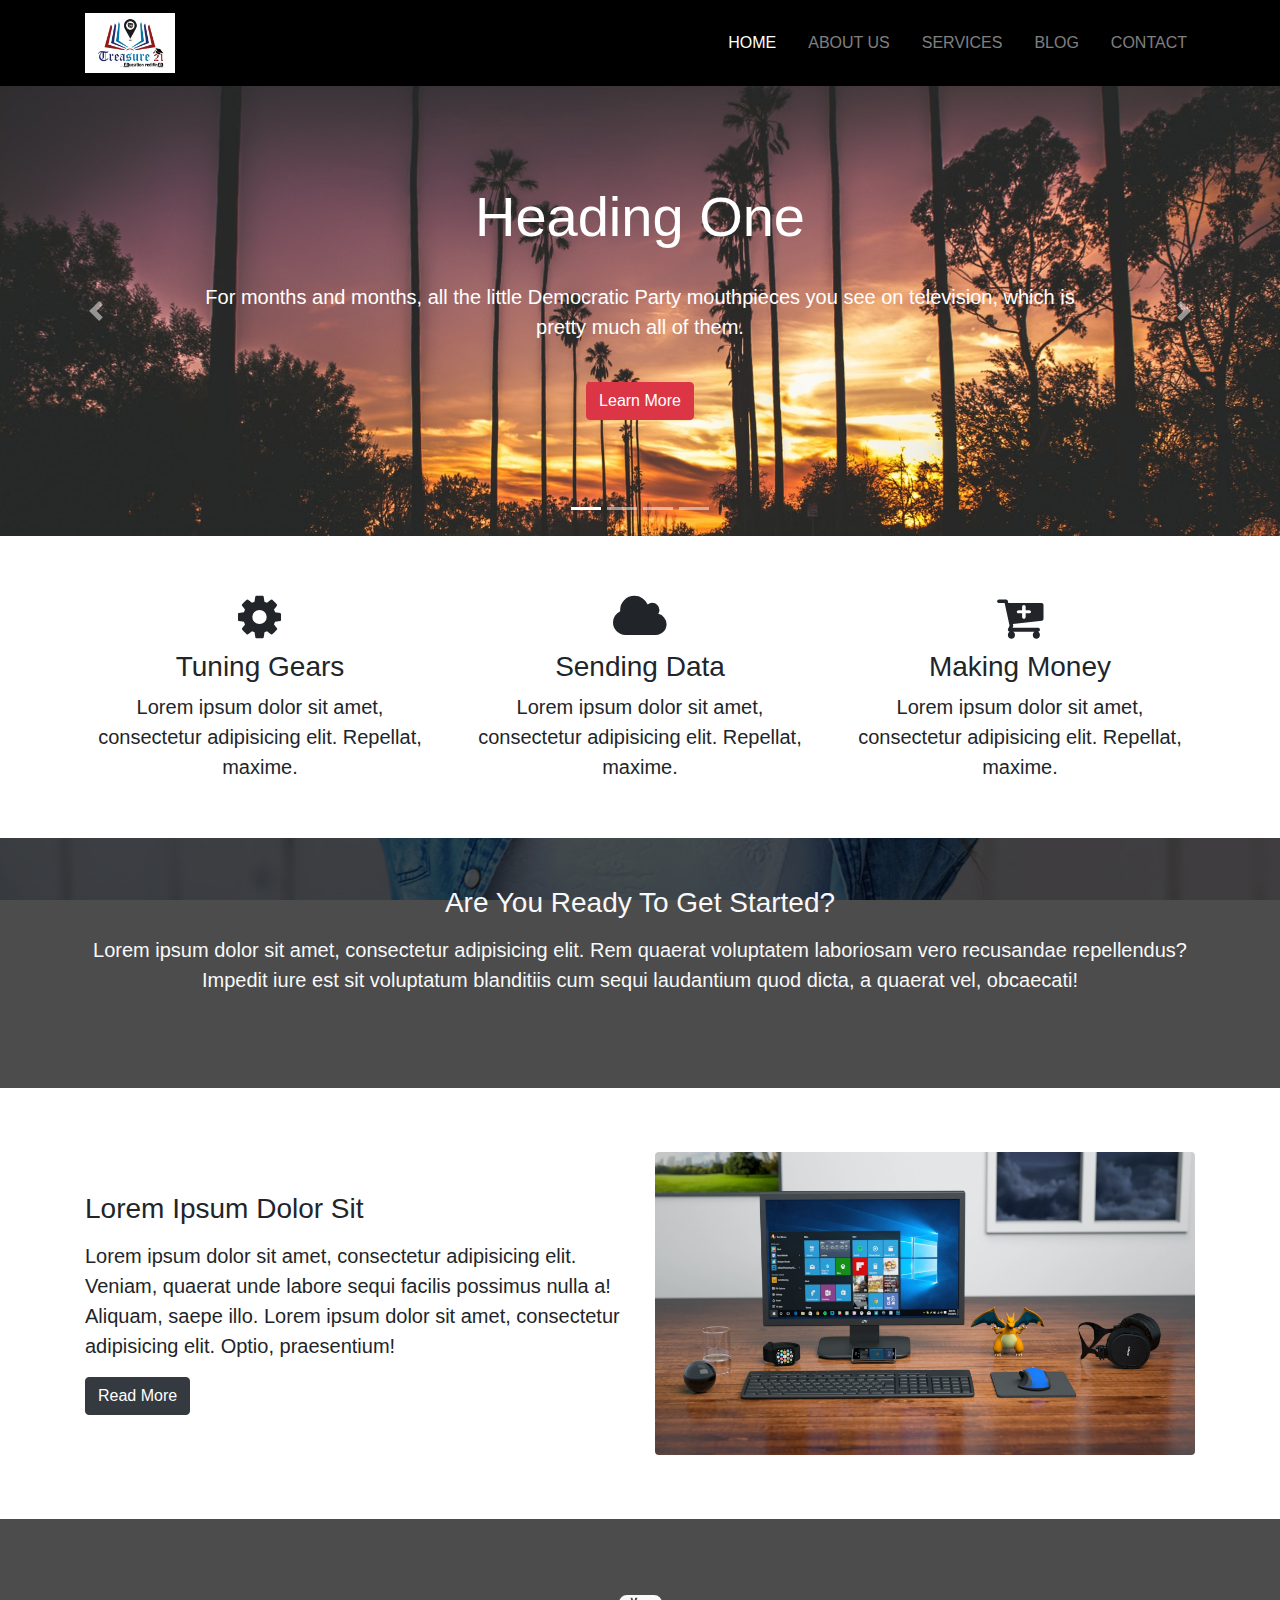
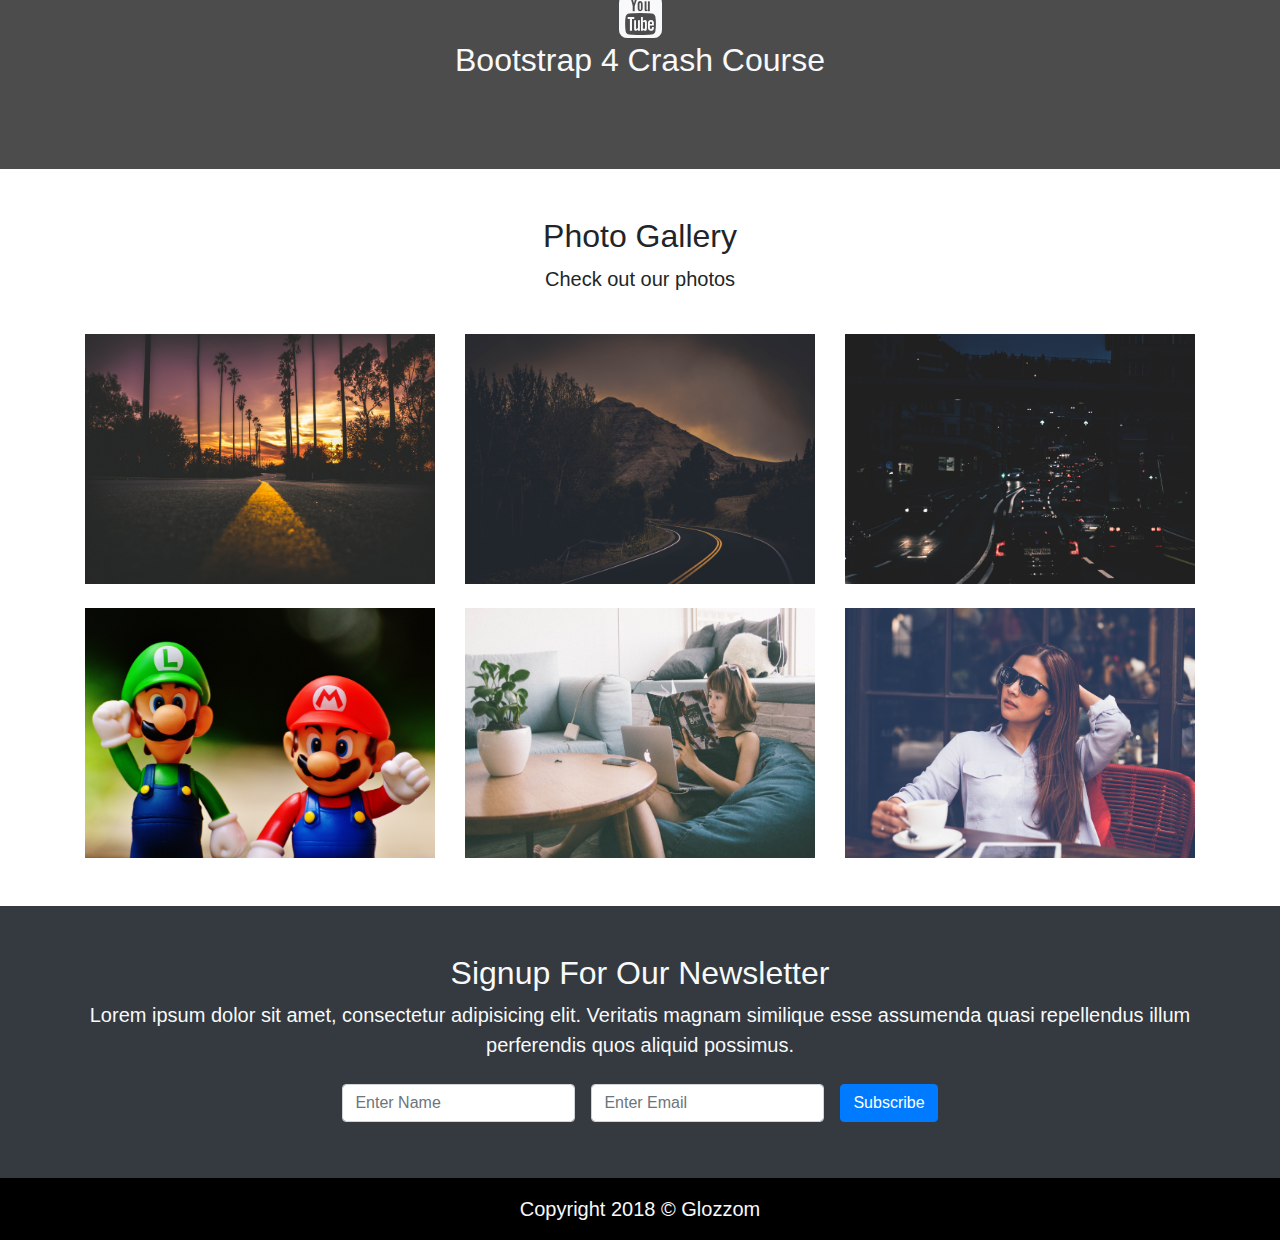
<file: index.html>
<!DOCTYPE html>
<html lang="en">
<head>
  <meta charset="UTF-8">
  <meta name="viewport" content="width=device-width, initial-scale=1.0">
  <meta http-equiv="X-UA-Compatible" content="ie=edge">
  <link rel="stylesheet" href="css/uikit.min.css">
  <link rel="stylesheet" href="css/font-awesome.min.css">
  <link rel="stylesheet" href="css/bootstrap.css">
  <link rel="stylesheet" href="css/style.css">
  <link rel="shortcut icon" type="image/x-icon" href="img/icon.png">
  <title>Glozzom</title>
</head>
<body>
  <!--Navigation-->
  <nav class="navbar navbar-dark navbar-expand-md"uk-sticky="top: 200; animation: uk-animation-slide-top; bottom: #sticky-on-scroll-up">
    <div class="container">
      <a href="index.html" class="navbar-brand">
        <img src="img/logo.png" class="ing-fluid" width="90" height="80" alt="TREASURE21.ORG">
      </a>
      <button class="navbar-toggler navbar-toggler-right" data-toggle="collapse" data-target="#navbarNav">
        <span class="navbar-toggler-icon"></span>
      </button>
      <div id="navbarNav" class="collapse navbar-collapse">
        <ul class="navbar-nav ml-auto">
          <li class="nav-item active">
            <a class="nav-link" href="index.html">HOME</a>
          </li>
          <li class="nav-item">
            <a class="nav-link" href="about.html">ABOUT US</a>
          </li>
          <li class="nav-item">
            <a class="nav-link" href="services.html">SERVICES</a>
          </li>
          <li class="nav-item">
            <a class="nav-link" href="blog.html">BLOG</a>
          </li>
          <li class="nav-item">
            <a class="nav-link" href="contact.html">CONTACT</a>
          </li>
        </ul>
      </div>
    </div>
  </nav>
  <!-- Carousel Slider -->
  <section id="showcase" class="bg-dark" >
      <div id="myCarousel" class="carousel slide" data-ride="carousel">
        <ol class="carousel-indicators">
          <li data-slide-to="0" data-target="#myCarousel" class="active"></li>
          <li data-slide-to="1" data-target="#myCarousel"></li>
          <li data-slide-to="2" data-target="#myCarousel"></li>
          <li data-slide-to="3" data-target="#myCarousel"></li>
        </ol>
        <div class="carousel-inner">
          <div class="carousel-item carousel-img-1 active">
            <div class="container">
              <div class="carousel-caption mb-3 pb-3 mb-sm-5 pb-sm-5">
                <h2 class="display-4">Heading One</h2>
                <p class="lead py-4">For months and months, all the little Democratic Party mouthpieces you see on television, which is pretty much all of them.</p>
                  <a href="#" class="btn btn-danger">Learn More</a>
              </div>
            </div>
          </div>
          <div class="carousel-item carousel-img-2">
            <div class="container">
              <div class="carousel-caption mb-3 pb-3 mb-sm-5 pb-sm-5 text-right">
                <h2 class="display-4">Heading Two</h2>
                <p class="lead py=3">For months and months, all the little Democratic Party mouthpieces you see on television, which is pretty much all of them.</p>
                  <a href="#" class="btn btn-danger">Learn More</a>
              </div>
            </div>
          </div>
          <div class="carousel-item carousel-img-3">
            <div class="container">
              <div class="carousel-caption mb-3 pb-3 mb-sm-5 pb-sm-5 text-left">
                <h2 class="display-4">Heading Three</h2>
                <p class="lead py-3">For months and months, all the little Democratic Party mouthpieces you see on television, which is pretty much all of them.</p>
                  <a href="#" class="btn btn-danger">Learn More</a>
              </div>
            </div>
          </div>
          <div class="carousel-item carousel-img-4">
            <div class="container">
              <div class="carousel-caption mb-3 pb-3 mb-sm-5 pb-sm-5">
                <h2 class="display-4">Heading Four</h2>
                <p class="lead py-3">For months and months, all the little Democratic Party mouthpieces you see on television, which is pretty much all of them.</p>
                  <a href="#" class="btn btn-danger">Learn More</a>
              </div>
            </div>
          </div>
        </div>
        <a href="#myCarousel" class="carousel-control-prev py-5" data-slide="prev">
          <span class="carousel-control-prev-icon"></span>
        </a>
        <a href="#myCarousel" class="carousel-control-next py-5" data-slide="next">
          <span class="carousel-control-next-icon"></span>
        </a>
      </div>
  </section>
  <!-- Home Icon -->
  <section id="homeicon" class="py-5 text-center">
    <div class="container">
      <div class="row">
        <div class="col-md-4 my-2">
          <i class="fa fa-gear"></i>
          <h3 class="my-2">Tuning Gears</h3>
          <p class="lead mb-0">Lorem ipsum dolor sit amet, consectetur adipisicing elit. Repellat, maxime.</p>
        </div>
        <div class="col-md-4 my-2">
          <i class="fa fa-cloud"></i>
          <h3 class="my-2">Sending Data</h3>
          <p class="lead mb-0">Lorem ipsum dolor sit amet, consectetur adipisicing elit. Repellat, maxime.</p>
        </div>
        <div class="col-md-4 my-2">
          <i class="fa fa-cart-plus"></i>
          <h3 class="my-2">Making Money</h3>
          <p class="lead mb-0">Lorem ipsum dolor sit amet, consectetur adipisicing elit. Repellat, maxime.</p>
        </div>
      </div>
    </div>
  </section>
<!-- Home Get Started -->
<section id="getstarted" class="text-center text-light">
  <div class="dark-overlay">
    <div class="container">
      <div class="row py-5">
        <div class="col">
          <h3>Are You Ready To Get Started?</h3>
          <p class="lead mt-3">Lorem ipsum dolor sit amet, consectetur adipisicing elit. Rem quaerat voluptatem laboriosam vero recusandae repellendus? Impedit iure est sit voluptatum blanditiis cum sequi laudantium quod dicta, a quaerat vel, obcaecati!</p>
        </div>
      </div>
    </div>
  </div>
</section>
<!-- Home info section -->
<section id="homeinfo">
  <div class="container">
    <div class="row py-5">
      <div class="col-md-6 align-self-center">
        <h3>Lorem Ipsum Dolor Sit</h3>
        <p class="lead my-3">Lorem ipsum dolor sit amet, consectetur adipisicing elit. Veniam, quaerat unde labore sequi facilis possimus nulla a! Aliquam, saepe illo. Lorem ipsum dolor sit amet, consectetur adipisicing elit. Optio, praesentium!</p>
        <a href="#" class="btn btn-dark">Read More</a>
      </div>
      <div class="col-md-6">
        <img src="img/pc.jpeg" alt="pc" class="img-fluid rounded my-3">
      </div>
    </div>
  </div>
</section>
<!-- Home video -->
<section id="home-video" class="text-center text-light">
  <div class="dark-overlay">
    <div class="container">
      <div class="row">
        <div class="col mt-5 pt-4">
          <div uk-lightbox>
            <a href="https://youtu.be/aXRS-YzWyJw" class="text-light">
              <i class="fa fa-youtube-square"></i>
            </a>
          </div>
          <h2>Bootstrap 4 Crash Course</h2>
        </div>
      </div>
    </div>
  </div>
</section>
<!-- Photo Gallery -->
<section id="gallery" class="py-5" uk-lightbox>
  <div class="container">
    <div class="row text-center mb-4">
      <div class="col">
        <h2>Photo Gallery</h2>
        <p class="lead">Check out our photos</p>
      </div>
    </div>
    <div class="row">
      <div class="col-md-4">
        <div>
          <a href="img/image1.jpeg">
            <img src="img/image1.jpeg" alt="g" class="img-fluid">
        </a>
        </div>
      </div>
      <div class="col-md-4">
        <div>
          <a href="img/image2.jpeg">
            <img src="img/image2.jpeg" alt="g" class="img-fluid">
        </a>
        </div>
      </div>
      <div class="col-md-4">
        <div>
          <a href="img/image3.jpeg">
            <img src="img/image3.jpeg" alt="g" class="img-fluid">
          </a>
        </div>
      </div>
    </div>
    <div class="row pt-0 pt-md-4">
      <div class="col-md-4">
        <div>
          <a href="img/image4.jpeg">
            <img src="img/image4.jpeg" alt="g" class="img-fluid">
        </a>
        </div>
      </div>
      <div class="col-md-4">
        <div>
          <a href="img/image5.jpeg">
            <img src="img/image5.jpeg" alt="g" class="img-fluid">
        </a>
        </div>
      </div>
      <div class="col-md-4">
        <div>
          <a href="img/image6.jpeg">
            <img src="img/image6.jpeg" alt="g" class="img-fluid">
          </a>
        </div>
      </div>
    </div>
  </div>
</section>
<!-- mewsletter -->
<section id="newsletter" class="py-5 bg-dark text-light text-center">
  <div class="container">
    <div class="row">
      <div class="col">
        <h2>Signup For Our Newsletter</h2>
        <p class="lead">Lorem ipsum dolor sit amet, consectetur adipisicing elit. Veritatis magnam similique esse assumenda quasi repellendus illum perferendis quos aliquid possimus.</p>
        <form action="#" method="post" class="form-inline justify-content-center">
          <label class="sr-only" for="name">Name</label>
          <input type="text" placeholder="Enter Name" class="form-control m-2">
          <label class="sr-only" for="email">Email</label>
          <input type="email" placeholder="Enter Email" class="form-control m-2">
          <input type="submit" class="btn btn-primary m-2" value="Subscribe">
        </form>
      </div>
    </div>
  </div>
</section>
<!-- Copyright -->
<section id="copyright" class="text-center text-light py-3">
  <div class="container">
    <div class="row">
      <div class="col">
        <p class="lead mb-0">Copyright 2018 &copy; Glozzom</p>
      </div>
    </div>
  </div>
</section>

  <script src="js/jquery.min.js"></script>
  <script src="js/popper.min.js"></script>
  <script src="js/bootstrap.min.js"></script>
  <script src="js/uikit.min.js"></script>
  <script src="js/uikit-icons.min.js"></script>
  <script src="js/main.js"></script>
</body>
</html>
</file>
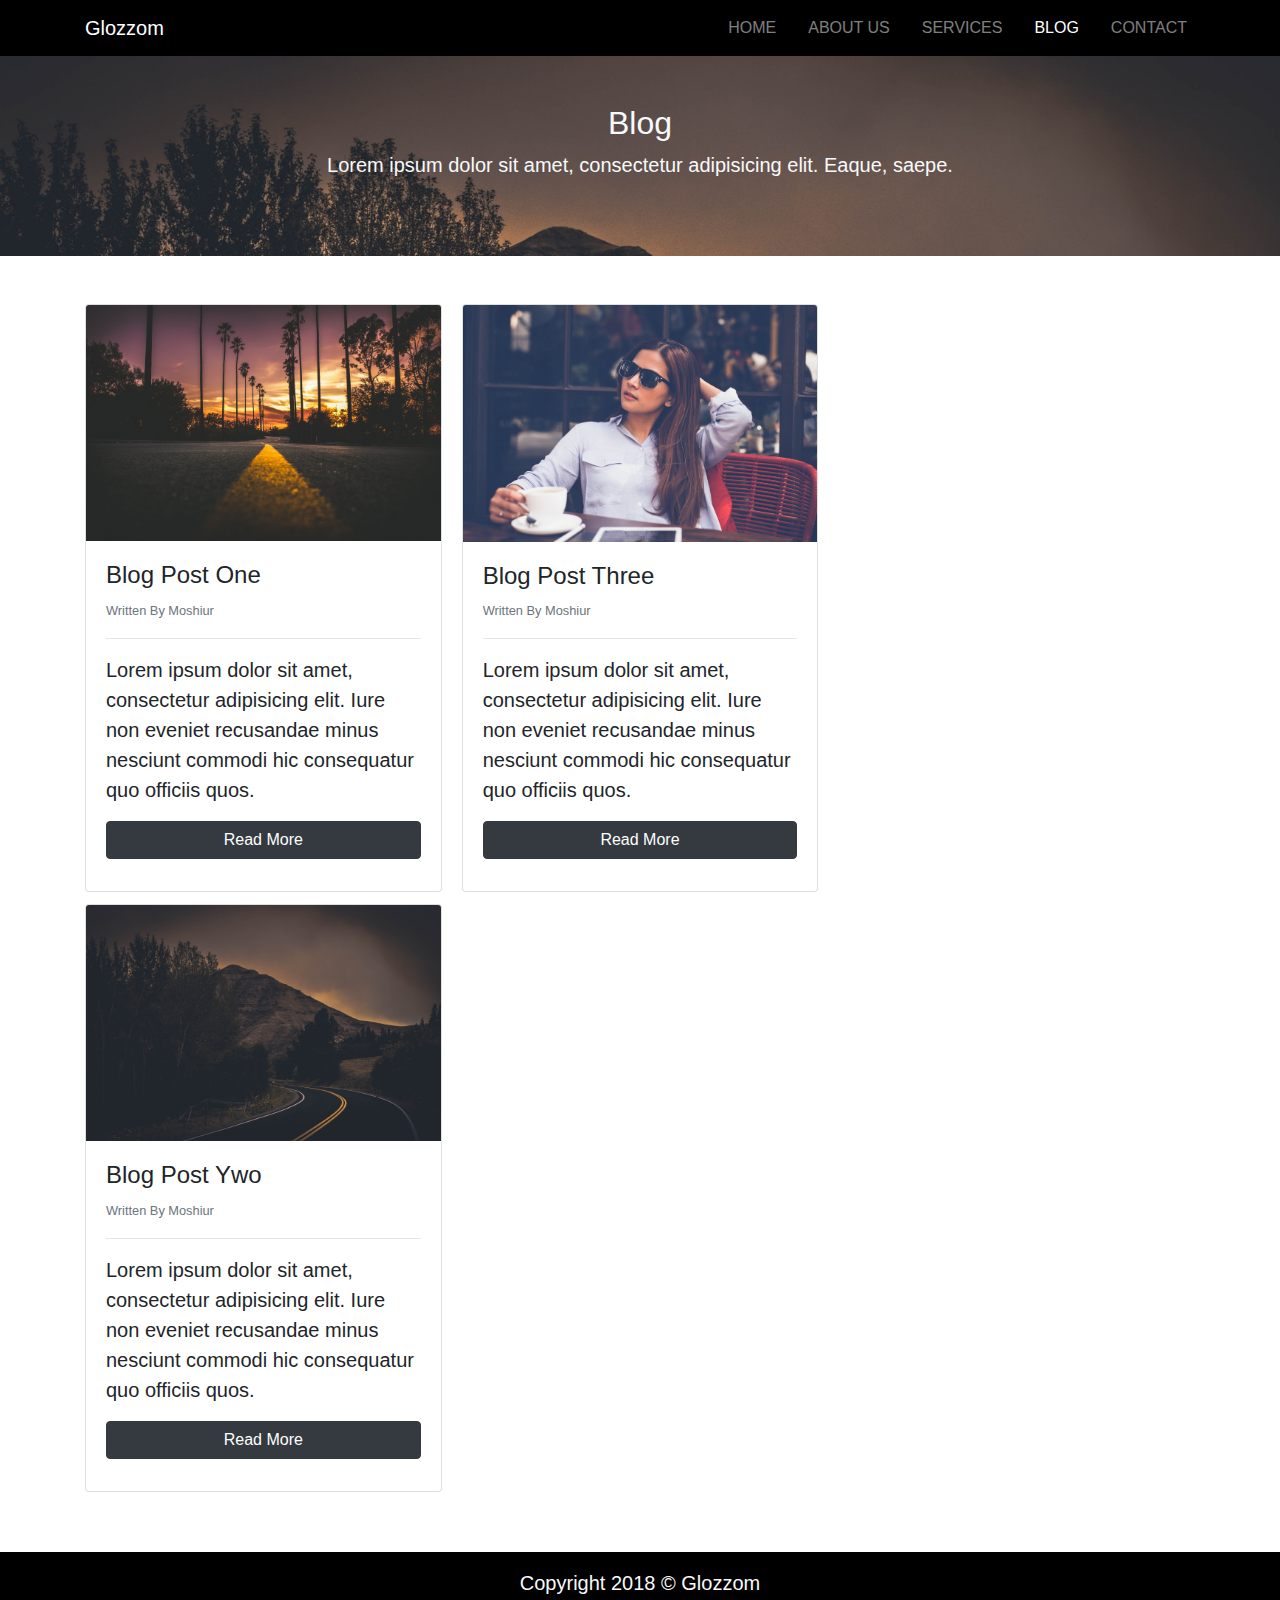
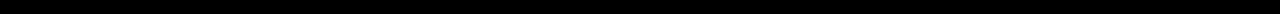
<file: blog.html>
<!DOCTYPE html>
<html lang="en">
<head>
  <meta charset="UTF-8">
  <meta name="viewport" content="width=device-width, initial-scale=1.0">
  <meta http-equiv="X-UA-Compatible" content="ie=edge">
  <link rel="stylesheet" href="css/slick.css">
  <link rel="stylesheet" href="css/slick-theme.css">
  <link rel="stylesheet" href="css/uikit.min.css">
  <link rel="stylesheet" href="css/font-awesome.min.css">
  <link rel="stylesheet" href="css/bootstrap.css">
  <link rel="stylesheet" href="css/style.css">
  <link rel="shortcut icon" type="image/x-icon" href="img/icon.png">
  <title>Glozzom</title>
</head>
<body>
  <!--Navigation-->
  <nav class="navbar navbar-dark navbar-expand-md" uk-sticky="top: 200; animation: uk-animation-slide-top; bottom: #sticky-on-scroll-up">
    <div class="container">
      <a href="index.html" class="navbar-brand">Glozzom</a>
      <button class="navbar-toggler navbar-toggler-right" data-toggle="collapse" data-target="#navbarNav">
        <span class="navbar-toggler-icon"></span>
      </button>
      <div id="navbarNav" class="collapse navbar-collapse">
        <ul class="navbar-nav ml-auto">
          <li class="nav-item">
            <a class="nav-link" href="index.html">HOME</a>
          </li>
          <li class="nav-item">
            <a class="nav-link" href="about.html">ABOUT US</a>
          </li>
          <li class="nav-item">
            <a class="nav-link" href="services.html">SERVICES</a>
          </li>
          <li class="nav-item active">
            <a class="nav-link" href="blog.html">BLOG</a>
          </li>
          <li class="nav-item">
            <a class="nav-link" href="contact.html">CONTACT</a>
          </li>
        </ul>
      </div>
    </div>
  </nav>
<!-- Blog Page Header -->
<section id="blog-page-header" class="text-center text-light">
  <div class="container">
    <div class="row">
      <div class="col pt-5">
        <h2>Blog</h2>
        <p class="lead">Lorem ipsum dolor sit amet, consectetur adipisicing elit. Eaque, saepe.</p>
      </div>
    </div>
  </div>
</section>
<!-- Blog section -->
<section id="blig" class="py-5">
  <div class="container">
    <div class="row">
      <div class="col">
        <div class="card-columns">
          <div class="card">
            <img src="img/image1.jpeg" class="img-fluid card-img-top" alt="img">
            <div class="card-body">
              <div class="card-title">
                <h4>Blog Post One</h4>
                <small class="text-muted">Written By Moshiur</small>
                <hr>
                <p class="lead">Lorem ipsum dolor sit amet, consectetur adipisicing elit. Iure non eveniet recusandae minus nesciunt commodi hic consequatur quo officiis quos.</p>
                <a href="#" class="btn btn-block btn-dark">Read More</a>
              </div>
            </div>
          </div>
          <div class="card">
            <img src="img/image2.jpeg" class="img-fluid card-img-top" alt="img">
            <div class="card-body">
              <div class="card-title">
                <h4>Blog Post Ywo</h4>
                <small class="text-muted">Written By Moshiur</small>
                <hr>
                <p class="lead">Lorem ipsum dolor sit amet, consectetur adipisicing elit. Iure non eveniet recusandae minus nesciunt commodi hic consequatur quo officiis quos.</p>
                <a href="#" class="btn btn-block btn-dark">Read More</a>
              </div>
            </div>
          </div>
          <div class="card">
            <img src="img/image6.jpeg" class="img-fluid card-img-top" alt="img">
            <div class="card-body">
              <div class="card-title">
                <h4>Blog Post Three</h4>
                <small class="text-muted">Written By Moshiur</small>
                <hr>
                <p class="lead">Lorem ipsum dolor sit amet, consectetur adipisicing elit. Iure non eveniet recusandae minus nesciunt commodi hic consequatur quo officiis quos.</p>
                <a href="#" class="btn btn-block btn-dark">Read More</a>
              </div>
            </div>
          </div>
        </div>
      </div>
    </div>
  </div>
</section>


<!-- Copyright -->
<section id="copyright" class="text-center text-light py-3">
  <div class="container">
    <div class="row">
      <div class="col">
        <p class="lead mb-0">Copyright 2018 &copy; Glozzom</p>
      </div>
    </div>
  </div>
</section>

  <script src="js/jquery.min.js"></script>
  <script src="js/popper.min.js"></script>
  <script src="js/bootstrap.min.js"></script>
  <script src="js/uikit.min.js"></script>
  <script src="js/slick.js"></script>
  <script src="js/uikit-icons.min.js"></script>
  <script src="js/main.js"></script>
</body>
</html>
</file>
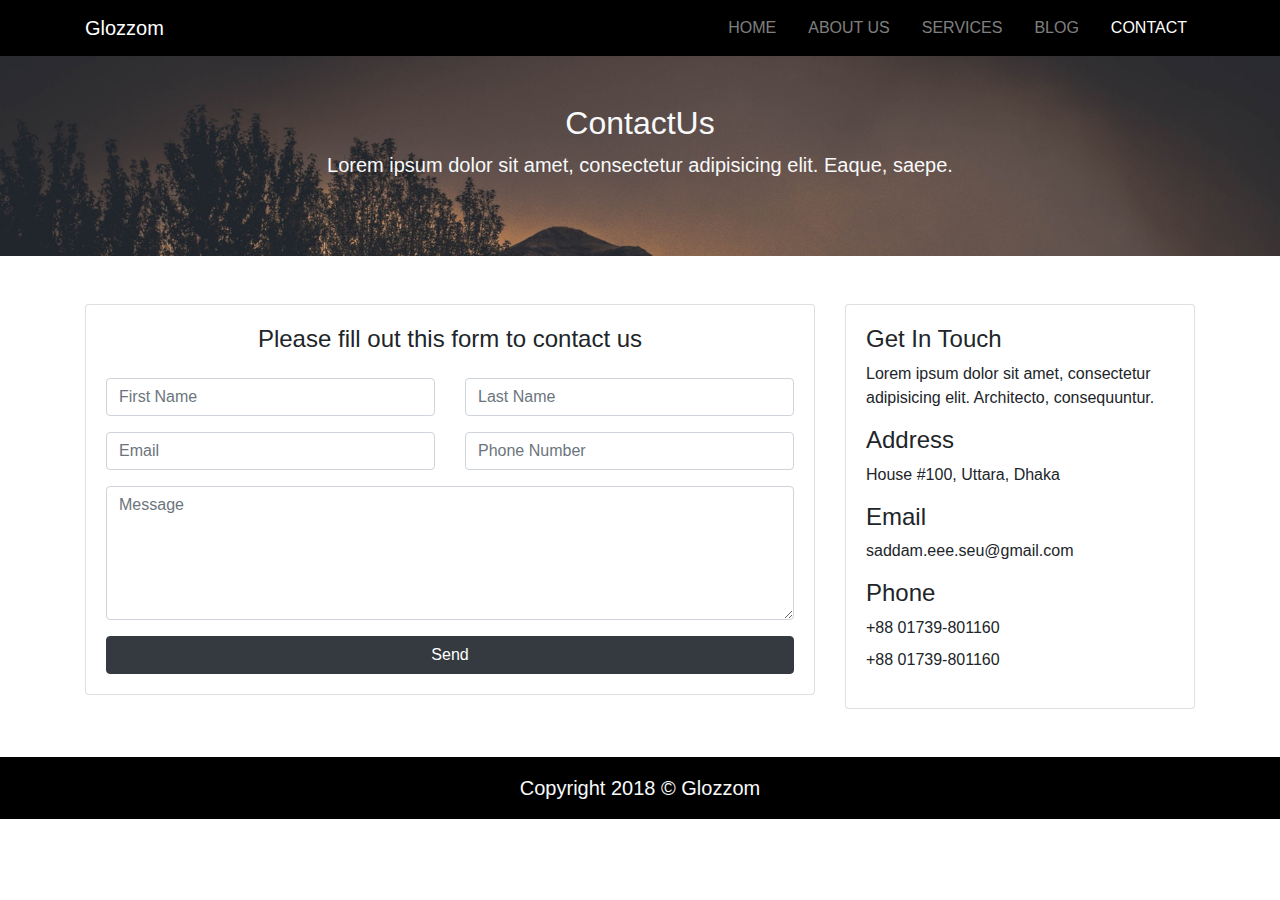
<file: contact.html>
<!DOCTYPE html>
<html lang="en">
<head>
  <meta charset="UTF-8">
  <meta name="viewport" content="width=device-width, initial-scale=1.0">
  <meta http-equiv="X-UA-Compatible" content="ie=edge">
  <link rel="stylesheet" href="css/slick.css">
  <link rel="stylesheet" href="css/slick-theme.css">
  <link rel="stylesheet" href="css/uikit.min.css">
  <link rel="stylesheet" href="css/font-awesome.min.css">
  <link rel="stylesheet" href="css/bootstrap.css">
  <link rel="stylesheet" href="css/style.css">
  <link rel="shortcut icon" type="image/x-icon" href="img/icon.png">
  <title>Glozzom</title>
</head>
<body>
  <!--Navigation-->
  <nav class="navbar navbar-dark navbar-expand-md" uk-sticky="top: 200; animation: uk-animation-slide-top; bottom: #sticky-on-scroll-up">
    <div class="container">
      <a href="index.html" class="navbar-brand">Glozzom</a>
      <button class="navbar-toggler navbar-toggler-right" data-toggle="collapse" data-target="#navbarNav">
        <span class="navbar-toggler-icon"></span>
      </button>
      <div id="navbarNav" class="collapse navbar-collapse">
        <ul class="navbar-nav ml-auto">
          <li class="nav-item">
            <a class="nav-link" href="index.html">HOME</a>
          </li>
          <li class="nav-item">
            <a class="nav-link" href="about.html">ABOUT US</a>
          </li>
          <li class="nav-item">
            <a class="nav-link" href="services.html">SERVICES</a>
          </li>
          <li class="nav-item">
            <a class="nav-link" href="blog.html">BLOG</a>
          </li>
          <li class="nav-item active">
            <a class="nav-link" href="contact.html">CONTACT</a>
          </li>
        </ul>
      </div>
    </div>
  </nav>
<!-- Blog Page Header -->
<section id="blog-page-header" class="text-center text-light">
  <div class="container">
    <div class="row">
      <div class="col pt-5">
        <h2>ContactUs</h2>
        <p class="lead">Lorem ipsum dolor sit amet, consectetur adipisicing elit. Eaque, saepe.</p>
      </div>
    </div>
  </div>
</section>
<!-- Contcat section -->
<section id="contact" class="py-5">
  <div class="container">
    <div class="row">
      <div class="col-md-8">
        <div class="card">
          <div class="card-body">
            <h4 class="text-center">Please fill out this form to contact us</h4>
            <div class="row mt-4">
              <div class="col-md-6">
                <div class="form-group">
                 <input type="text" placeholder="First Name" class="form-control">
                </div>
              </div>
              <div class="col-md-6">
                <div class="form-group">
                 <input type="text" placeholder="Last Name" class="form-control">
                </div>
              </div>
              <div class="col-md-6">
                <div class="form-group">
                 <input type="email" placeholder="Email" class="form-control">
                </div>
              </div>
              <div class="col-md-6">
                <div class="form-group">
                 <input type="text" placeholder="Phone Number" class="form-control">
                </div>
              </div>
              <div class="col-md-12">
                <div class="form-group">
                  <textarea rows="5" cols="30" class="form-control" placeholder="Message"></textarea>
                </div>
              </div>
              <div class="col-md-12">
                <input type="submit" value="Send" class="btn btn-block btn-dark">
              </div>
            </div>
          </div>
        </div>
      </div>
      <div class="col-md-4">
        <div class="card">
          <div class="card-body">
            <h4>Get In Touch</h4>
            <p>Lorem ipsum dolor sit amet, consectetur adipisicing elit. Architecto, consequuntur.</p>
            <h4>Address</h4>
            <p>House #100, Uttara, Dhaka</p>
            <h4>Email</h4>
            <p>saddam.eee.seu@gmail.com</p>
            <h4>Phone</h4>
            <p class="mb-2">+88 01739-801160</p>
            <p>+88 01739-801160</p>
          </div>
        </div>
      </div>
    </div>
  </div>
</section>



<!-- Copyright -->
<section id="copyright" class="text-center text-light py-3">
  <div class="container">
    <div class="row">
      <div class="col">
        <p class="lead mb-0">Copyright 2018 &copy; Glozzom</p>
      </div>
    </div>
  </div>
</section>

  <script src="js/jquery.min.js"></script>
  <script src="js/popper.min.js"></script>
  <script src="js/bootstrap.min.js"></script>
  <script src="js/uikit.min.js"></script>
  <script src="js/slick.js"></script>
  <script src="js/uikit-icons.min.js"></script>
  <script src="js/main.js"></script>
</body>
</html>
</file>
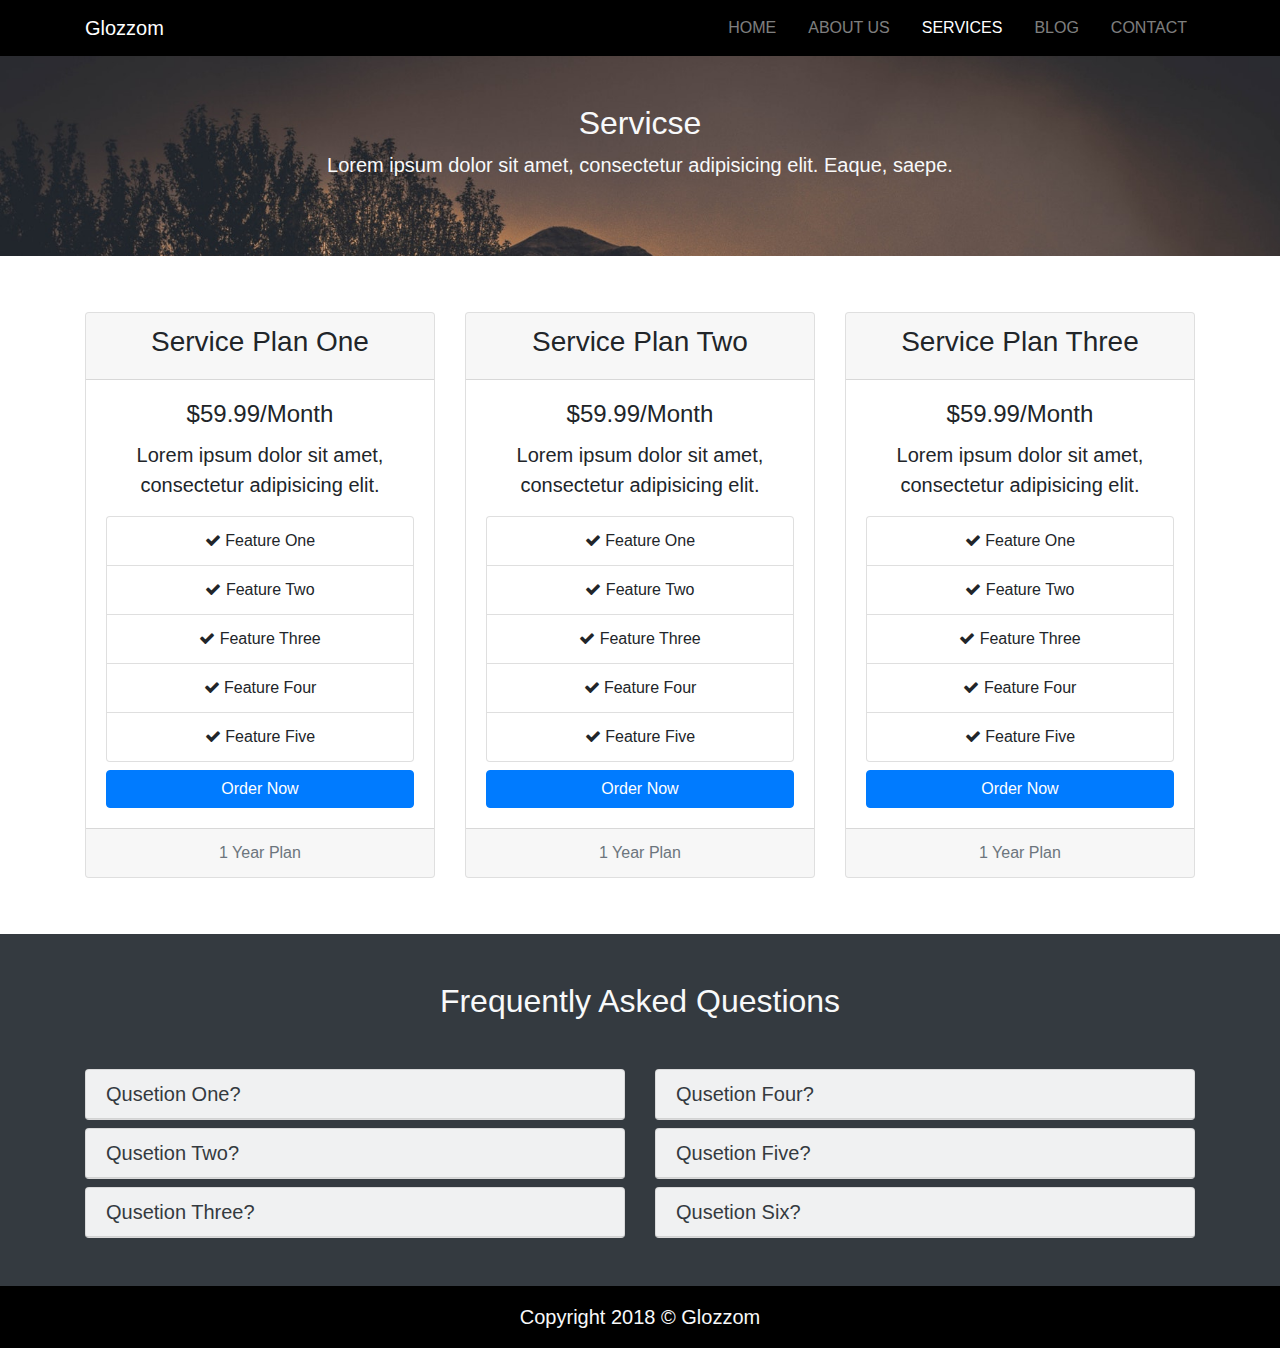
<file: services.html>
<!DOCTYPE html>
<html lang="en">
<head>
  <meta charset="UTF-8">
  <meta name="viewport" content="width=device-width, initial-scale=1.0">
  <meta http-equiv="X-UA-Compatible" content="ie=edge">
  <link rel="stylesheet" href="css/slick.css">
  <link rel="stylesheet" href="css/slick-theme.css">
  <link rel="stylesheet" href="css/uikit.min.css">
  <link rel="stylesheet" href="css/font-awesome.min.css">
  <link rel="stylesheet" href="css/bootstrap.css">
  <link rel="stylesheet" href="css/style.css">
  <link rel="shortcut icon" type="image/x-icon" href="img/icon.png">
  <title>Glozzom</title>
</head>
<body>
  <!--Navigation-->
  <nav class="navbar navbar-dark navbar-expand-md" uk-sticky="top: 200; animation: uk-animation-slide-top; bottom: #sticky-on-scroll-up">
    <div class="container">
      <a href="index.html" class="navbar-brand">Glozzom</a>
      <button class="navbar-toggler navbar-toggler-right" data-toggle="collapse" data-target="#navbarNav">
        <span class="navbar-toggler-icon"></span>
      </button>
      <div id="navbarNav" class="collapse navbar-collapse">
        <ul class="navbar-nav ml-auto">
          <li class="nav-item">
            <a class="nav-link" href="index.html">HOME</a>
          </li>
          <li class="nav-item">
            <a class="nav-link" href="about.html">ABOUT US</a>
          </li>
          <li class="nav-item active">
            <a class="nav-link" href="services.html">SERVICES</a>
          </li>
          <li class="nav-item">
            <a class="nav-link" href="blog.html">BLOG</a>
          </li>
          <li class="nav-item">
            <a class="nav-link" href="contact.html">CONTACT</a>
          </li>
        </ul>
      </div>
    </div>
  </nav>
<!-- Srevices Page Header -->
<section id="services-page-header" class="text-center text-light">
  <div class="container">
    <div class="row">
      <div class="col pt-5">
        <h2>Servicse</h2>
        <p class="lead">Lorem ipsum dolor sit amet, consectetur adipisicing elit. Eaque, saepe.</p>
      </div>
    </div>
  </div>
</section>
<!--Price Table  -->
<section id="price-table" class=" py-5">
  <div class="container">
    <div class="row">
      <div class="col-md-4 my-2">
        <div class="card text-center">
        <div class="card-header">
          <h3>Service Plan One</h3>
        </div>
        <div class="card-body">
          <div class="card-title">
            <h4>$59.99/Month</h4>
            </div>
          <div class="card-text">
            <p class="lead">Lorem ipsum dolor sit amet, consectetur adipisicing elit.</p>
          </div>
          <ul class="list-group">
            <li class="list-group-item">
            <i class="fa fa-check"></i> Feature One
            </li>
            <li class="list-group-item">
            <i class="fa fa-check"></i> Feature Two
            </li>
            <li class="list-group-item">
            <i class="fa fa-check"></i> Feature Three
            </li>
            <li class="list-group-item">
            <i class="fa fa-check"></i> Feature Four
            </li>
            <li class="list-group-item">
            <i class="fa fa-check"></i> Feature Five
            </li>
          </ul>
          <a href="#" class="btn btn-block btn-primary mt-2">Order Now</a>
        </div>
        <div class="card-footer">
          <p class="text-muted mb-0">1 Year Plan</p>
        </div>
      </div>
      </div>
      <div class="col-md-4 my-2">
        <div class="card text-center">
        <div class="card-header">
          <h3>Service Plan Two</h3>
        </div>
        <div class="card-body">
          <div class="card-title">
            <h4>$59.99/Month</h4>
            </div>
          <div class="card-text">
            <p class="lead">Lorem ipsum dolor sit amet, consectetur adipisicing elit.</p>
          </div>
          <ul class="list-group">
            <li class="list-group-item">
            <i class="fa fa-check"></i> Feature One
            </li>
            <li class="list-group-item">
            <i class="fa fa-check"></i> Feature Two
            </li>
            <li class="list-group-item">
            <i class="fa fa-check"></i> Feature Three
            </li>
            <li class="list-group-item">
            <i class="fa fa-check"></i> Feature Four
            </li>
            <li class="list-group-item">
            <i class="fa fa-check"></i> Feature Five
            </li>
          </ul>
          <a href="#" class="btn btn-block btn-primary mt-2">Order Now</a>
        </div>
        <div class="card-footer">
          <p class="text-muted mb-0">1 Year Plan</p>
        </div>
      </div>
      </div>
      <div class="col-md-4 my-2">
        <div class="card text-center">
        <div class="card-header">
          <h3>Service Plan Three</h3>
        </div>
        <div class="card-body">
          <div class="card-title">
            <h4>$59.99/Month</h4>
            </div>
          <div class="card-text">
            <p class="lead">Lorem ipsum dolor sit amet, consectetur adipisicing elit.</p>
          </div>
          <ul class="list-group">
            <li class="list-group-item">
            <i class="fa fa-check"></i> Feature One
            </li>
            <li class="list-group-item">
            <i class="fa fa-check"></i> Feature Two
            </li>
            <li class="list-group-item">
            <i class="fa fa-check"></i> Feature Three
            </li>
            <li class="list-group-item">
            <i class="fa fa-check"></i> Feature Four
            </li>
            <li class="list-group-item">
            <i class="fa fa-check"></i> Feature Five
            </li>
          </ul>
          <a href="#" class="btn btn-block btn-primary mt-2">Order Now</a>
        </div>
        <div class="card-footer">
          <p class="text-muted mb-0">1 Year Plan</p>
        </div>
      </div>
      </div>
    </div>
  </div>
</section>
<!-- FAQ Section -->
<section id="accordion" class="py-5 bg-dark text-light">
  <div class="container">
    <h2 class="text-center">Frequently Asked Questions</h2>
    <div class="row mt-5">
      <div class="col-md-6">

          <div class="card bg-light text-dark">
            <div class="card-header" id="headingOne">
              <h5 class="mb-0">
                <a href="#collapseOne" class="text-dark" data-toggle="collapse">Qusetion One?</a>
              </h5>

            </div>
            <div id="collapseOne" class="collapse" data-parent="#accordion">
              <p class="card-body lead mb-0">Lorem ipsum dolor sit amet, consectetur adipisicing elit. At praesentium, necessitatibus qui deleniti. Eum harum porro repudiandae adipisci repellat saepe? </p>
            </div>
          </div>
          <div class="card bg-light text-dark my-2">
            <div class="card-header" id="headingTwo">
              <h5 class="mb-0">
                <a href="#collapseTwo" class="text-dark" data-toggle="collapse">Qusetion Two?</a></h5>
            </div>
            <div id="collapseTwo" class="collapse" data-parent="#accordion">
              <p class="card-body lead mb-0">Lorem ipsum dolor sit amet, consectetur adipisicing elit. At praesentium, necessitatibus qui deleniti. Eum harum porro repudiandae adipisci repellat saepe? </p>
            </div>
          </div>
          <div class="card bg-light text-dark">
            <div class="card-header" id="headingThree">
              <h5 class="mb-0">
                <a href="#collapseThree" class="text-dark" data-toggle="collapse">Qusetion Three?</a></h5>
            </div>
            <div id="collapseThree" class="collapse" data-parent="#accordion">
              <p class="card-body lead mb-0">Lorem ipsum dolor sit amet, consectetur adipisicing elit. At praesentium, necessitatibus qui deleniti. Eum harum porro repudiandae adipisci repellat saepe? </p>
            </div>
          </div>

      </div>
      <div class="col-md-6">

          <div class="card bg-light text-dark">
            <div class="card-header" id="headingFour">
              <h5 class="mb-0">
                <a href="#collapseFour" class="text-dark" data-toggle="collapse">Qusetion Four?</a></h5>
            </div>
            <div id="collapseFour" class="collapse" data-parent="#accordion">
              <p class="card-body lead mb-0">Lorem ipsum dolor sit amet, consectetur adipisicing elit. At praesentium, necessitatibus qui deleniti. Eum harum porro repudiandae adipisci repellat saepe? </p>
            </div>
          </div>
          <div class="card bg-light text-dark my-2">
            <div class="card-header" id="headingFive">
              <h5 class="mb-0">
                <a href="#collapseFive" class="text-dark" data-toggle="collapse">Qusetion Five?</a></h5>
            </div>
            <div id="collapseFive" class="collapse" data-parent="#accordion">
              <p class="card-body lead mb-0">Lorem ipsum dolor sit amet, consectetur adipisicing elit. At praesentium, necessitatibus qui deleniti. Eum harum porro repudiandae adipisci repellat saepe? </p>
            </div>
          </div>
          <div class="card bg-light text-dark">
            <div class="card-header" id="headingSix">
              <h5 class="mb-0">
                <a href="#collapseSix" class="text-dark" data-toggle="collapse">Qusetion Six?</a></h5>
            </div>
            <div id="collapseSix" class="collapse" data-parent="#accordion">
              <p class="card-body lead mb-0">Lorem ipsum dolor sit amet, consectetur adipisicing elit. At praesentium, necessitatibus qui deleniti. Eum harum porro repudiandae adipisci repellat saepe? </p>
            </div>
          </div>
        </div>
      </div>
    </div>


</section>

<!-- Copyright -->
<section id="copyright" class="text-center text-light py-3">
  <div class="container">
    <div class="row">
      <div class="col">
        <p class="lead mb-0">Copyright 2018 &copy; Glozzom</p>
      </div>
    </div>
  </div>
</section>

  <script src="js/jquery.min.js"></script>
  <script src="js/popper.min.js"></script>
  <script src="js/bootstrap.min.js"></script>
  <script src="js/uikit.min.js"></script>
  <script src="js/slick.js"></script>
  <script src="js/uikit-icons.min.js"></script>
  <script src="js/main.js"></script>
</body>
</html>
</file>
<file: css/style.css>
.navbar {
  background: #000; }
  .navbar .nav-item {
    padding-left: 1em; }
    .navbar .nav-item .nav-link {
      text-transform: uppercase; }

.carousel-item {
  height: 450px; }

.carousel-img-1 {
  background: url("../img/image1.jpeg");
  background-size: cover; }

.carousel-img-2 {
  background: url("../img/image2.jpeg");
  background-size: cover; }

.carousel-img-3 {
  background: url("../img/image3.jpeg");
  background-size: cover; }

.carousel-img-4 {
  background: url("../img/image4.jpeg");
  background-size: cover; }

#homeicon .fa {
  font-size: 50px; }

#getstarted {
  position: relative;
  background: url("../img/bg1.jpeg");
  background-size: cover;
  background-attachment: fixed;
  background-repeat: no-repeat;
  min-height: 250px; }
  #getstarted .dark-overlay {
    background: rgba(0, 0, 0, 0.7);
    position: absolute;
    top: 0;
    left: 0;
    width: 100%;
    height: 100%; }

#home-video {
  position: relative;
  background: url("../img/people.jpeg");
  background-size: cover;
  background-attachment: fixed;
  background-repeat: no-repeat;
  min-height: 250px; }
  #home-video .dark-overlay {
    background: rgba(0, 0, 0, 0.7);
    position: absolute;
    top: 0;
    left: 0;
    width: 100%;
    height: 100%; }
    #home-video .dark-overlay .fa {
      font-size: 50px; }

#gallery img {
  min-height: 250px; }

#copyright {
  background: #000; }

#page-header {
  background: url("../img/image1.jpeg");
  background-size: cover;
  height: 200px;
  background-attachment: fixed; }

#about-info img {
  width: 350px;
  height: 350px; }

#icon-boxes .fa {
  font-size: 50px; }

#testimonial .slick-prev::before,
#testimonial .slick-next::before {
  color: #000; }

#services-page-header {
  background: url("../img/image2.jpeg");
  background-size: cover;
  height: 200px;
  background-attachment: fixed; }

#blog-page-header {
  background: url("../img/image2.jpeg");
  background-size: cover;
  height: 200px;
  background-attachment: fixed; }

@media (max-width: 768px) {
  .nav-item {
    padding-left: 0 !important; }

  #getstarted {
    min-height: 300px; } }
@media (max-width: 480px) {
  .carousel h2 {
    font-size: 2.5rem; }

  #getstarted {
    min-height: 400px; } }

/*# sourceMappingURL=style.css.map */
</file>
